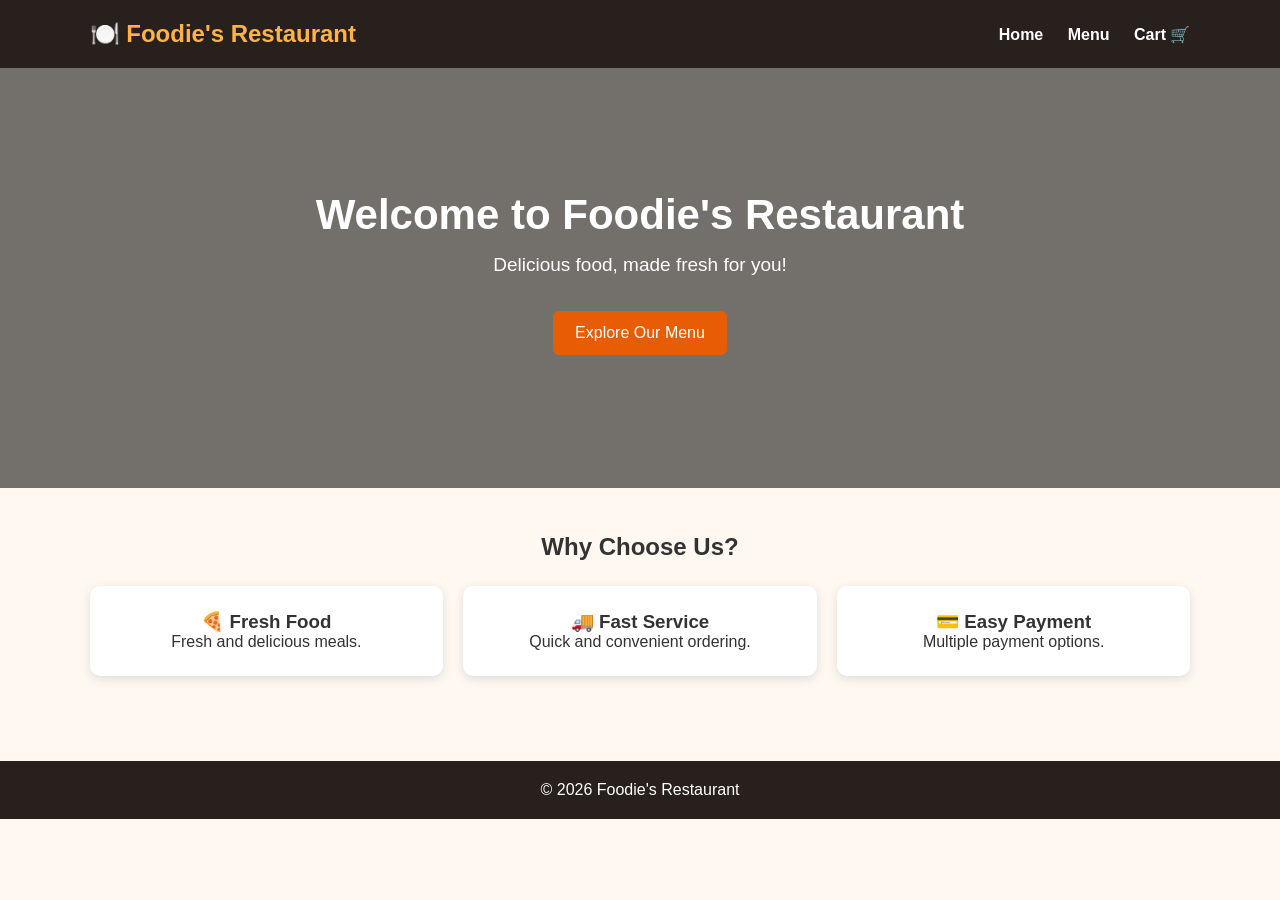
<file: index.html>
<!DOCTYPE html>
<html lang="en">
<head>
    <meta charset="UTF-8">
    <meta name="viewport" content="width=device-width, initial-scale=1.0">
    <title>Foodie's Restaurant</title>
    <link rel="stylesheet" href="css/style.css">
</head>
<body>

<header>
    <h2>🍽️ Foodie's Restaurant</h2>
    <nav>
        <a href="index.html">Home</a>
        <a href="menu.html">Menu</a>
        <a href="cart.html">Cart 🛒</a>
    </nav>
</header>

<section class="hero">
    <h1>Welcome to Foodie's Restaurant</h1>
    <p>Delicious food, made fresh for you!</p>
    <a href="menu.html" class="btn">Explore Our Menu</a>
</section>

<section class="features">
    <h2>Why Choose Us?</h2>

    <div class="feature-container">
        <div class="feature">
            <h3>🍕 Fresh Food</h3>
            <p>Fresh and delicious meals.</p>
        </div>

        <div class="feature">
            <h3>🚚 Fast Service</h3>
            <p>Quick and convenient ordering.</p>
        </div>

        <div class="feature">
            <h3>💳 Easy Payment</h3>
            <p>Multiple payment options.</p>
        </div>
    </div>
</section>

<footer>
    <p>© 2026 Foodie's Restaurant</p>
</footer>

</body>
</html>
</file>
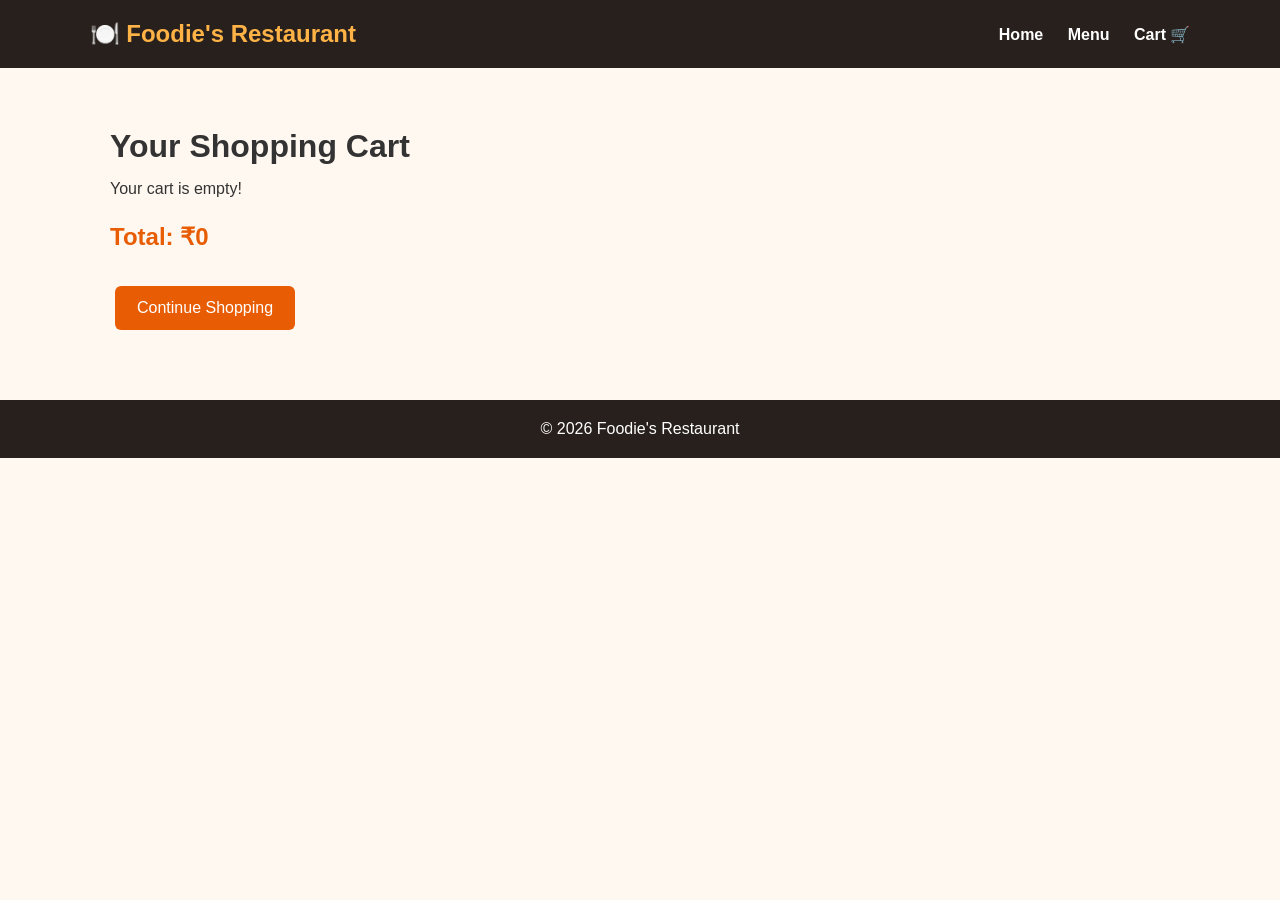
<file: cart.html>
<!DOCTYPE html>
<html lang="en">
<head>
    <meta charset="UTF-8">
    <meta name="viewport" content="width=device-width, initial-scale=1.0">
    <title>Shopping Cart</title>
    <link rel="stylesheet" href="css/style.css">
</head>
<body>

<header>
    <h2>🍽️ Foodie's Restaurant</h2>
    <nav>
        <a href="index.html">Home</a>
        <a href="menu.html">Menu</a>
        <a href="cart.html">Cart 🛒</a>
    </nav>
</header>

<div class="container">

    <h1>Your Shopping Cart</h1>

    <div id="cart-items"></div>

    <h2 id="total">Total: ₹0</h2>

    <a href="menu.html" class="btn">Continue Shopping</a>

    <a href="checkout.html" class="btn" id="checkout-btn">
        Proceed to Checkout
    </a>

</div>

<footer>
    <p>© 2026 Foodie's Restaurant</p>
</footer>

<script src="js/cart.js"></script>

</body>
</html>
</file>
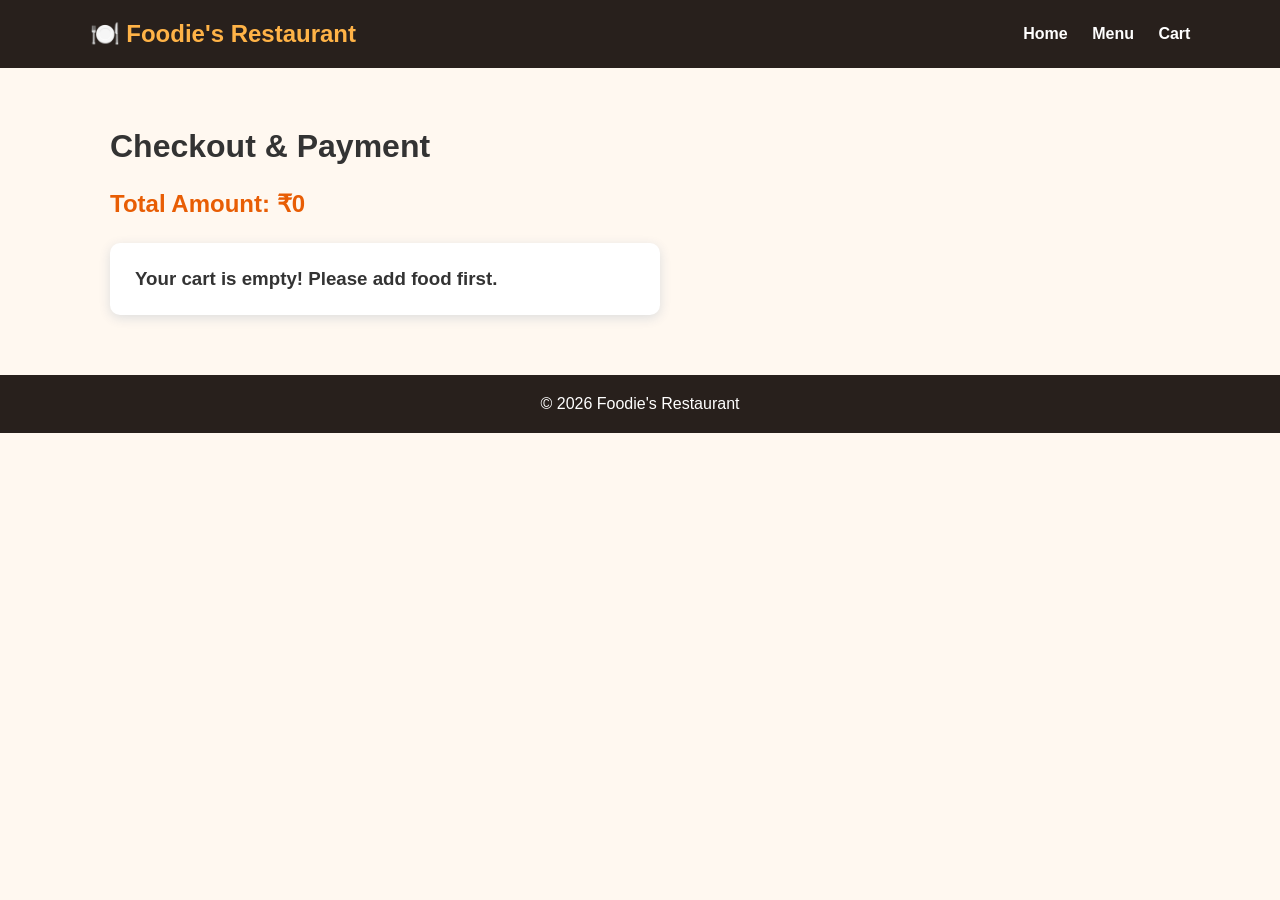
<file: checkout.html>
<!DOCTYPE html>
<html lang="en">
<head>
    <meta charset="UTF-8">
    <meta name="viewport" content="width=device-width, initial-scale=1.0">
    <title>Checkout</title>
    <link rel="stylesheet" href="css/style.css">
</head>
<body>

<header>
    <h2>🍽️ Foodie's Restaurant</h2>
    <nav>
        <a href="index.html">Home</a>
        <a href="menu.html">Menu</a>
        <a href="cart.html">Cart</a>
    </nav>
</header>

<div class="container">

    <h1>Checkout & Payment</h1>

    <h2 id="checkout-total"></h2>

    <form id="paymentForm">

        <label>Customer Name</label>
        <input type="text" id="customerName" required>

        <label>Mobile Number</label>
        <input type="tel" id="mobile"
               pattern="[0-9]{10}" maxlength="10" required>

        <label>Delivery Address</label>
        <textarea id="address" required></textarea>

        <h3>Select Payment Method</h3>

        <label class="payment-option">
            <input type="radio" name="payment" value="UPI" required>
            UPI Payment
        </label>

        <label class="payment-option">
            <input type="radio" name="payment" value="Card">
            Debit / Credit Card
        </label>

        <label class="payment-option">
            <input type="radio" name="payment" value="Cash on Delivery">
            Cash on Delivery
        </label>

        <button type="submit" class="btn">
            Place Order
        </button>

    </form>

</div>

<footer>
    <p>© 2026 Foodie's Restaurant</p>
</footer>

<script src="js/cart.js"></script>
<script src="js/payment.js"></script>

</body>
</html>
</file>
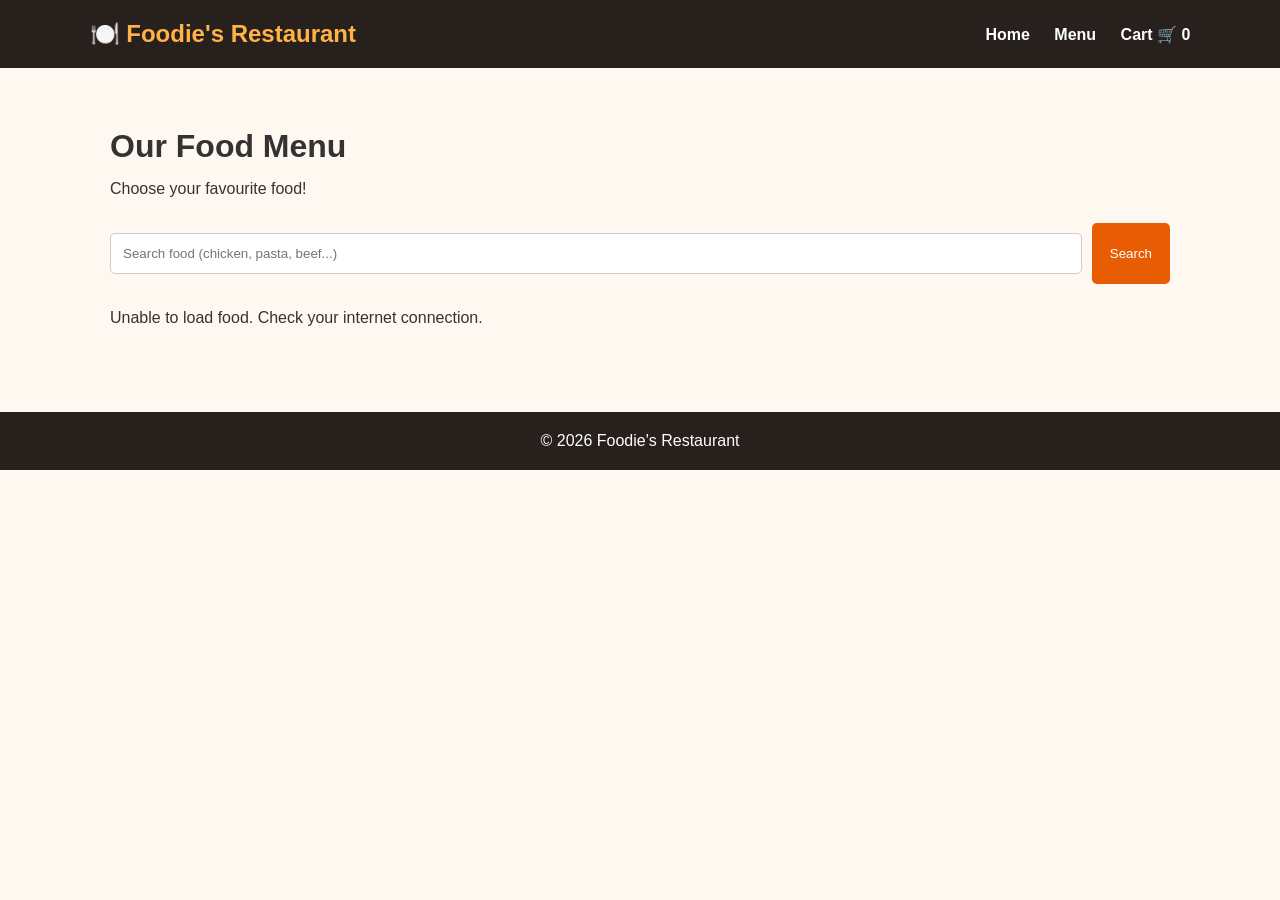
<file: menu.html>
<!DOCTYPE html>
<html lang="en">
<head>
    <meta charset="UTF-8">
    <meta name="viewport" content="width=device-width, initial-scale=1.0">
    <title>Food Menu</title>
    <link rel="stylesheet" href="css/style.css">
</head>
<body>

<header>
    <h2>🍽️ Foodie's Restaurant</h2>
    <nav>
        <a href="index.html">Home</a>
        <a href="menu.html">Menu</a>
        <a href="cart.html">Cart 🛒 <span id="cart-count">0</span></a>
    </nav>
</header>

<div class="container">
    <h1>Our Food Menu</h1>
    <p>Choose your favourite food!</p>

    <div class="search-box">
        <input type="text" id="searchInput"
               placeholder="Search food (chicken, pasta, beef...)">
        <button onclick="searchFood()">Search</button>
    </div>

    <p id="loading"></p>

    <div id="food-container" class="food-container"></div>
</div>

<footer>
    <p>© 2026 Foodie's Restaurant</p>
</footer>

<script src="js/cart.js"></script>
<script src="js/script.js"></script>

</body>
</html>
</file>
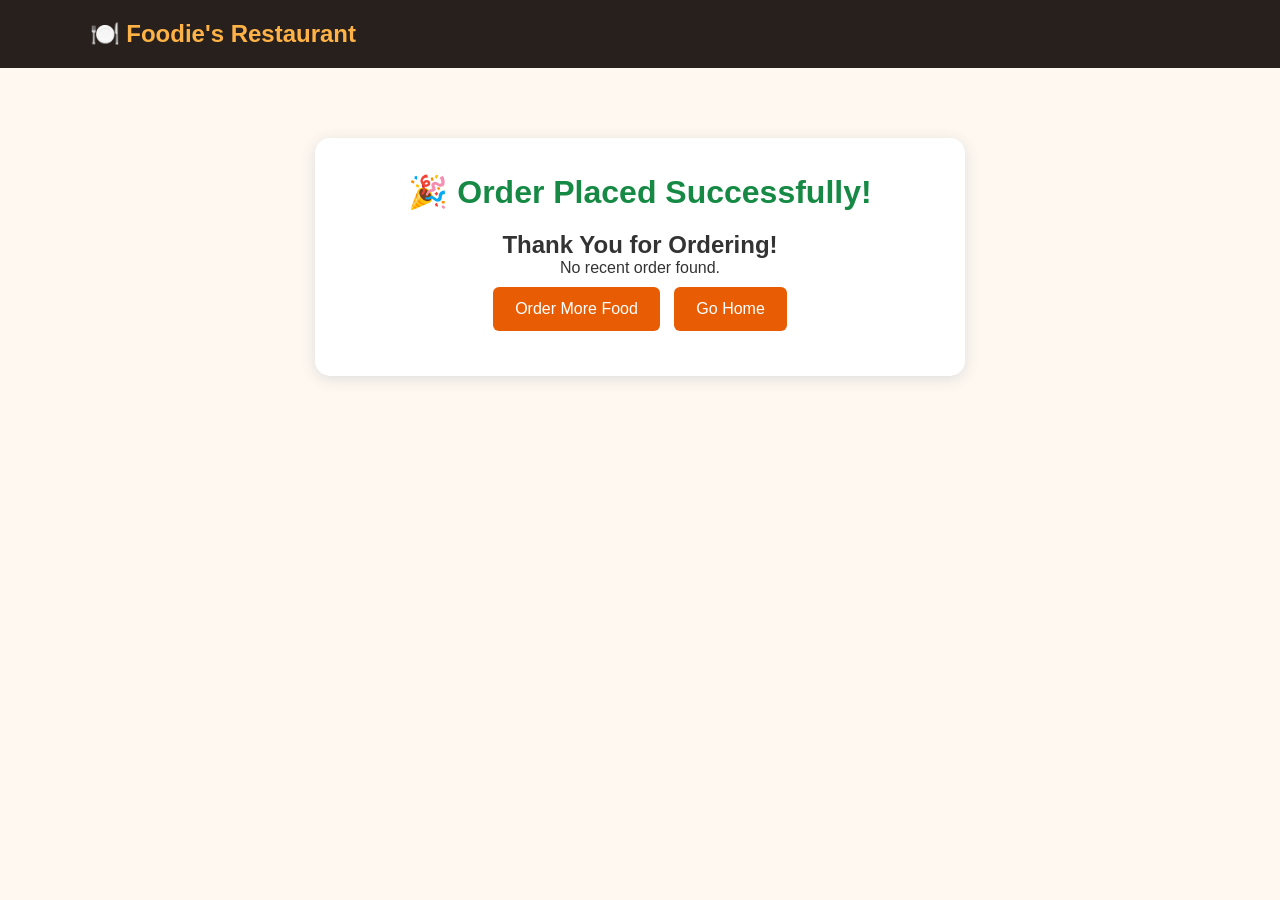
<file: payment-success.html>
<!DOCTYPE html>
<html lang="en">
<head>
    <meta charset="UTF-8">
    <meta name="viewport" content="width=device-width, initial-scale=1.0">
    <title>Order Successful</title>
    <link rel="stylesheet" href="css/style.css">
</head>
<body>

<header>
    <h2>🍽️ Foodie's Restaurant</h2>
</header>

<div class="success-box">

    <h1>🎉 Order Placed Successfully!</h1>

    <h2>Thank You for Ordering!</h2>

    <div id="order-details"></div>

    <a href="menu.html" class="btn">Order More Food</a>

    <a href="index.html" class="btn">Go Home</a>

</div>

<script>

const order = JSON.parse(
    localStorage.getItem("lastOrder")
);

const details = document.getElementById("order-details");

if (order) {

    function addDetail(label, value) {
        const p = document.createElement("p");
        const strong = document.createElement("strong");
        strong.textContent = label + ": ";
        p.append(strong, document.createTextNode(value));
        details.appendChild(p);
    }

    addDetail("Order ID", order.orderId);
    addDetail("Customer", order.customer);
    addDetail("Mobile", order.mobile);
    addDetail("Total Amount", "₹" + order.total);
    addDetail("Payment Method", order.paymentMethod);
    addDetail("Status", order.status);

} else {

    details.textContent = "No recent order found.";

}

</script>

</body>
</html>
</file>
<file: css/style.css>
* {
    margin: 0;
    padding: 0;
    box-sizing: border-box;
    font-family: Arial, sans-serif;
}

body {
    background: #fff8f0;
    color: #333;
}

header {
    background: #28201c;
    color: white;
    padding: 20px 7%;
    display: flex;
    justify-content: space-between;
    align-items: center;
    flex-wrap: wrap;
    gap: 15px;
}

header h2 {
    color: #ffb347;
}

nav a {
    color: white;
    text-decoration: none;
    margin-left: 20px;
    font-weight: bold;
}

nav a:hover {
    color: #ffb347;
}

.hero {
    min-height: 420px;
    background:
    linear-gradient(rgba(0,0,0,.55),rgba(0,0,0,.55)),
    url("https://images.unsplash.com/photo-1517248135467-4c7edcad34c4?w=1400");
    background-size: cover;
    background-position: center;
    color: white;
    display: flex;
    flex-direction: column;
    justify-content: center;
    align-items: center;
    text-align: center;
    padding: 40px 20px;
}

.hero h1 {
    font-size: 42px;
    margin-bottom: 15px;
}

.hero p {
    font-size: 19px;
    margin-bottom: 25px;
}

.btn {
    display: inline-block;
    background: #e85d04;
    color: white;
    text-decoration: none;
    padding: 13px 22px;
    border-radius: 6px;
    border: none;
    cursor: pointer;
    margin: 10px 5px;
    font-size: 16px;
}

.btn:hover, button:hover {
    background: #c74700;
}

.features {
    padding: 45px 7%;
    text-align: center;
}

.feature-container {
    display: flex;
    justify-content: center;
    gap: 20px;
    flex-wrap: wrap;
    margin-top: 25px;
}

.feature {
    background: white;
    padding: 25px;
    border-radius: 10px;
    flex: 1;
    min-width: 200px;
    box-shadow: 0 3px 10px #ddd;
}

.container {
    max-width: 1100px;
    margin: 40px auto;
    padding: 20px;
}

.container h1 {
    margin-bottom: 15px;
}

.search-box {
    margin: 25px 0;
    display: flex;
    gap: 10px;
}

input, textarea {
    padding: 12px;
    border: 1px solid #ccc;
    border-radius: 5px;
    width: 100%;
    margin: 10px 0;
}

.search-box input {
    flex: 1;
}

button {
    background: #e85d04;
    color: white;
    padding: 12px 18px;
    border: none;
    border-radius: 5px;
    cursor: pointer;
}

.food-container {
    display: grid;
    grid-template-columns: repeat(auto-fit, minmax(230px, 1fr));
    gap: 25px;
    margin-top: 25px;
}

.food-card {
    background: white;
    border-radius: 12px;
    padding: 15px;
    text-align: center;
    box-shadow: 0 3px 12px #ddd;
}

.food-card img {
    width: 100%;
    height: 190px;
    object-fit: cover;
    border-radius: 8px;
}

.food-card h3 {
    margin: 12px 0;
}

.food-card button {
    width: 100%;
    margin-top: 10px;
}

.cart-item {
    display: flex;
    align-items: center;
    gap: 20px;
    background: white;
    padding: 15px;
    margin: 15px 0;
    border-radius: 10px;
    box-shadow: 0 2px 8px #ddd;
}

.cart-item img {
    width: 120px;
    height: 100px;
    object-fit: cover;
    border-radius: 8px;
}

.cart-item button {
    margin: 5px;
}

#total, #checkout-total {
    margin: 25px 0;
    color: #e85d04;
}

form {
    max-width: 550px;
    background: white;
    padding: 25px;
    border-radius: 10px;
    box-shadow: 0 3px 12px #ddd;
    margin-top: 20px;
}

form label {
    display: block;
    margin-top: 12px;
    font-weight: bold;
}

form .payment-option {
    display: flex;
    align-items: center;
    gap: 10px;
}

.payment-option input {
    width: auto;
}

form button {
    width: 100%;
    margin-top: 20px;
}

.success-box {
    max-width: 650px;
    margin: 70px auto;
    padding: 35px;
    background: white;
    text-align: center;
    border-radius: 15px;
    box-shadow: 0 3px 15px #ddd;
}

.success-box h1 {
    color: #168a45;
    margin-bottom: 20px;
}

.success-box p {
    margin: 15px;
}

footer {
    background: #28201c;
    color: white;
    text-align: center;
    padding: 20px;
    margin-top: 40px;
}

@media(max-width: 600px) {

    header {
        flex-direction: column;
    }

    nav a {
        margin: 8px;
    }

    .hero h1 {
        font-size: 30px;
    }

    .cart-item {
        flex-direction: column;
        align-items: flex-start;
    }

    .cart-item img {
        width: 100%;
        height: 180px;
    }

    .search-box {
        flex-direction: column;
    }

    .success-box {
        margin: 20px;
    }
}
</file>
